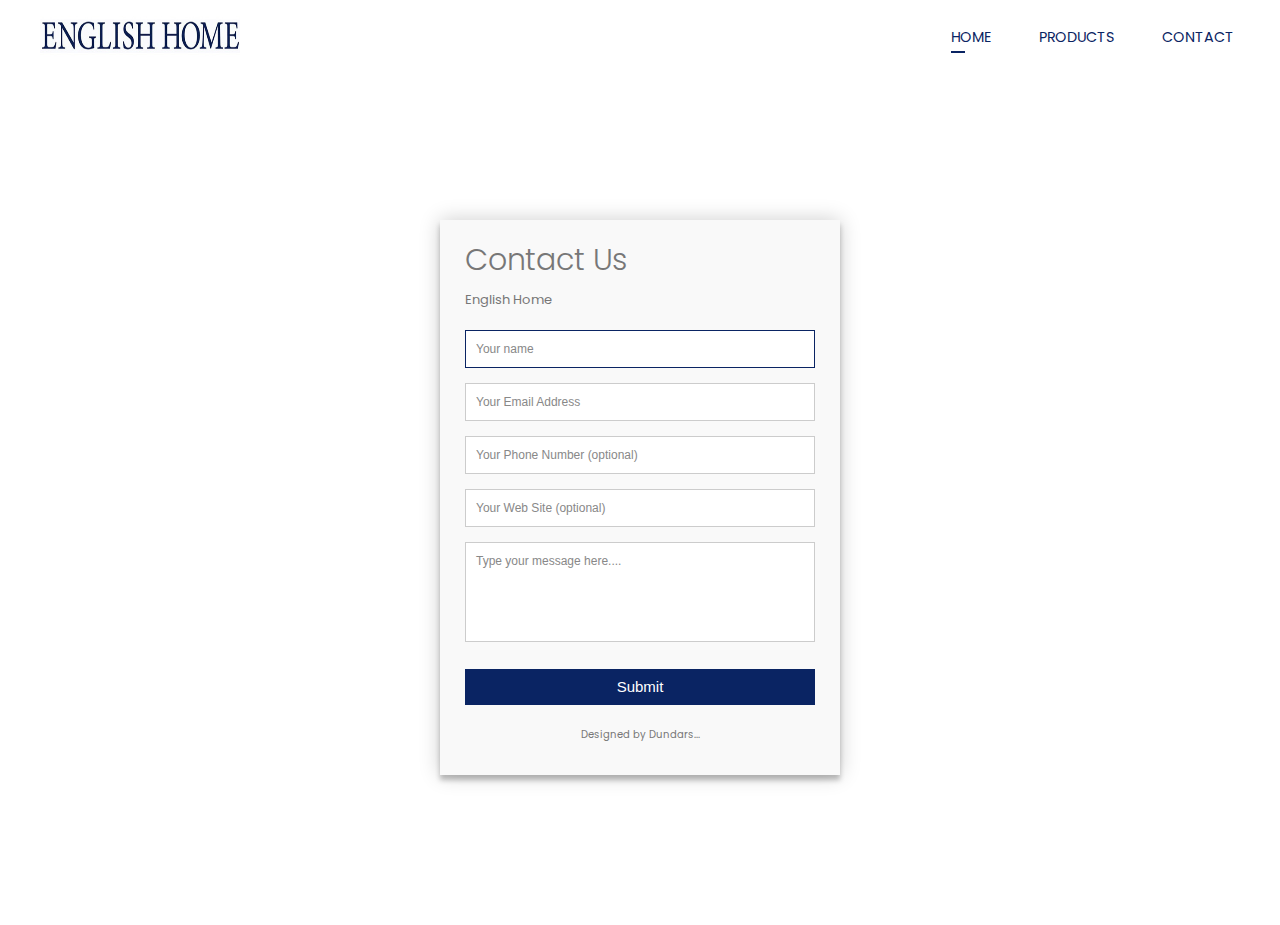
<file: contact.html>
<!DOCTYPE html>
<html lang="en">
<head>
    <meta charset="UTF-8">
    <meta http-equiv="X-UA-Compatible" content="IE=edge">
    <meta name="viewport" content="width=device-width, initial-scale=1.0">
    <title>English Home</title>
    <link rel="preconnect" href="https://fonts.googleapis.com"><link rel="preconnect" href="https://fonts.gstatic.com" crossorigin><link href="https://fonts.googleapis.com/css2?family=Playfair+Display&family=Poppins:wght@200;400;700&display=swap" rel="stylesheet">
     
    <link rel="stylesheet" href="css/contact.css"> 
     
    
</head>
<body>
    <div class="overlay"></div>
    <div class="wrapper">
        <header>
            <a href="#"><img  class="logoimg" src="/imgs/logo.png" alt="English home logo"  ></a>
            
            <nav>
                <ul>
                    <li><a href="index.html" class="active">Home</a></li>
                    <li><a href="product.html">Products</a></li>
                    
                    <li><a href="#">Contact</a></li>
                </ul>
            </nav>
        </header>

         
  
    
       
    
         
        <body>
       <div class="container">  
  <form id="contact" action="" method="post">
    <h3> Contact Us</h3>
    <h4>English Home</h4>
    <fieldset>
      <input placeholder="Your name" type="text" tabindex="1" required autofocus>
    </fieldset>
    <fieldset>
      <input placeholder="Your Email Address" type="email" tabindex="2" required>
    </fieldset>
    <fieldset>
      <input placeholder="Your Phone Number (optional)" type="tel" tabindex="3" required>
    </fieldset>
    <fieldset>
      <input placeholder="Your Web Site (optional)" type="url" tabindex="4" required>
    </fieldset>
    <fieldset>
      <textarea placeholder="Type your message here...." tabindex="5" required></textarea>
    </fieldset>
    <fieldset>
      <button name="submit" type="submit" id="contact-submit" data-submit="...Sending">Submit</button>
    </fieldset>
    <p class="copyright">Designed by  Dundars...</p>
  </form>
</div>
      </div>
    
</html>
</file>
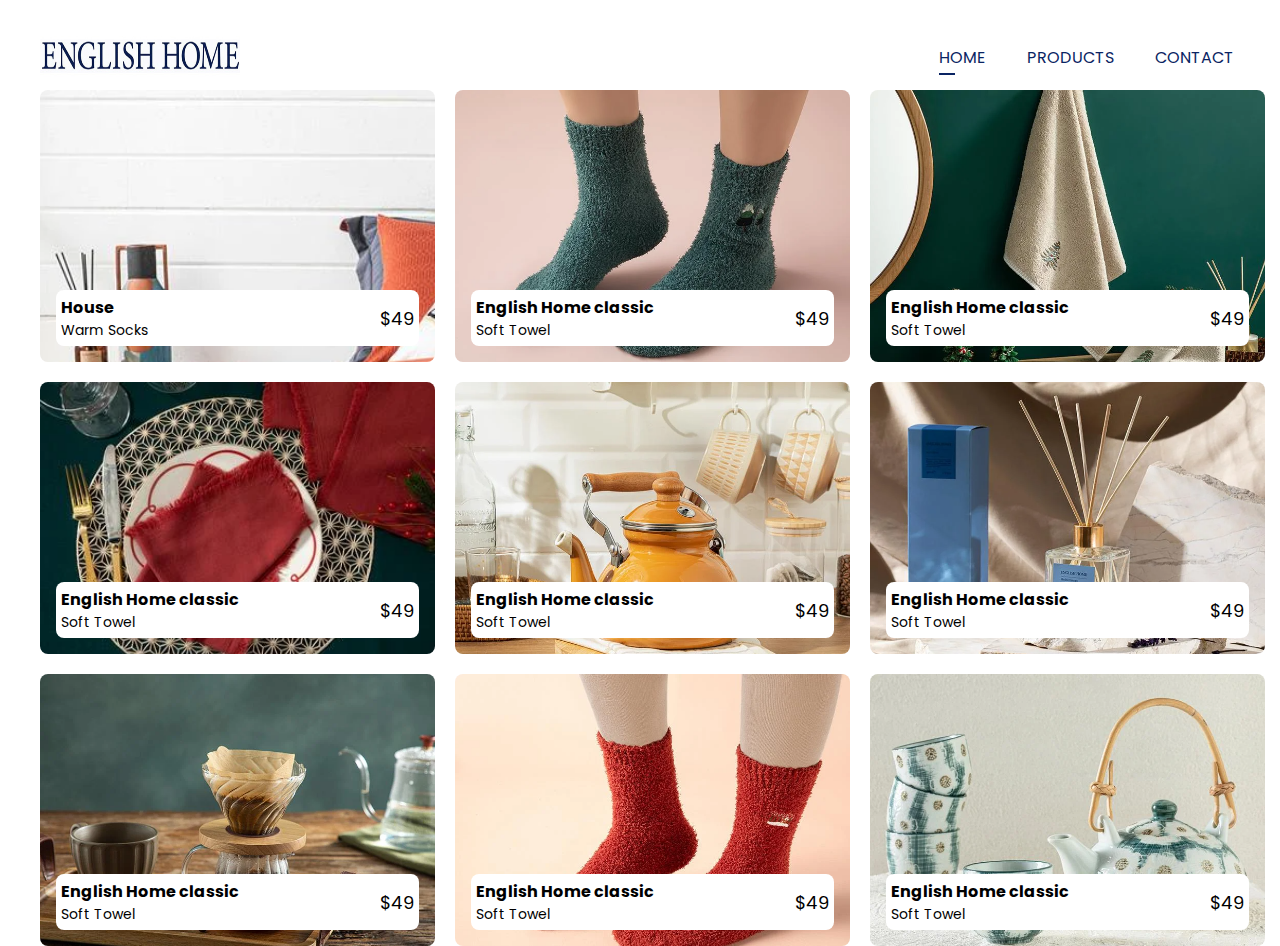
<file: product.html>
<!DOCTYPE html>
<html lang="en">
<head>
    <meta charset="UTF-8">
    <meta http-equiv="X-UA-Compatible" content="IE=edge">
    <meta name="viewport" content="width=device-width, initial-scale=1.0">
    <title>English Home</title>
    <link rel="preconnect" href="https://fonts.googleapis.com"><link rel="preconnect" href="https://fonts.gstatic.com" crossorigin><link href="https://fonts.googleapis.com/css2?family=Playfair+Display&family=Poppins:wght@200;400;700&display=swap" rel="stylesheet">
     
    <link rel="stylesheet" href="css/main.css"> 
    
</head>
<body>
    <div class="overlay"></div>
    <div class="wrapper">
        <header>
            <a href="#"><img  class="logoimg" src="/imgs/logo.png" alt="English home logo"  ></a>
            
            <nav>
                <ul>
                    <li><a href="index.html" class="active">Home</a></li>
                    <li><a href="#">Products</a></li>
                    <li><a href="contact.html">Contact</a></li>
                </ul>
            </nav>
        </header>

         
             
            <div class="maincol">
                
                  <div class="card cardproduct1" id="crd1" >
                       
                    
                    <div class="card-details-product">
                        <div>
                            <a  class="product-title-product">  House</a>
                            <p>	Warm Socks</p>
                        </div>
                        <p class="product-price-product">$49</p>
                    </div>
                </div>
           
                <div class="card cardproduct2" id="crd2">
                    <div class="card-details-product">
                        <div>
                            <a href="#" class="product-title-product">English Home classic</a>
                            <p>Soft Towel</p>
                        </div>
                        <p class="product-price-product">$49</p>
                    </div>
                </div>
                <div class="card cardproduct3"id="crd3">
                    <div class="card-details-product">
                        <div>
                            <a href="#" class="product-title-product">English Home classic</a>
                            <p>Soft Towel</p>
                        </div>
                        <p class="product-price-product">$49</p>
                    </div>
                </div>

                <div class="card cardproduct4" id="crd4">
                    <div class="card-details-product">
                        <div>
                            <a href="#" class="product-title-product">English Home classic</a>
                            <p>Soft Towel</p>
                        </div>
                        <p class="product-price-product">$49</p>
                    </div>
                </div>
                <div class="card cardproduct5" id="crd5">
                    <div class="card-details-product">
                        <div>
                            <a href="#" class="product-title-product">English Home classic</a>
                            <p>Soft Towel</p>
                        </div>
                        <p class="product-price-product">$49</p>
                    </div>
                </div>
                <div class="card cardproduct6" id="crd6">
                    <div class="card-details-product">
                        <div>
                            <a href="#" class="product-title-product">English Home classic</a>
                            <p>Soft Towel</p>
                        </div>
                        <p class="product-price-product">$49</p>
                    </div>
                </div>
                <div class="card cardproduct7" id="crd7">
                    <div class="card-details-product">
                        <div>
                            <a href="#" class="product-title-product">English Home classic</a>
                            <p>Soft Towel</p>
                        </div>
                        <p class="product-price-product">$49</p>
                    </div>
                </div>

                <div class="card cardproduct8" id="crd8">
                    <div class="card-details-product">
                        <div>
                            <a href="#" class="product-title-product">English Home classic</a>
                            <p>Soft Towel</p>
                        </div>
                        <p class="product-price-product">$49</p>
                    </div>
                </div>
                <div class="card cardproduct9" id="crd9">
                    <div class="card-details-product">
                        <div>
                            <a href="#" class="product-title-product">English Home classic</a>
                            <p>Soft Towel</p>
                        </div>
                        <p class="product-price-product">$49</p>
                    </div>
                </div>
            </div>
         
    </div>

    <script src="mn.js"></script>


</body>
</html>
</file>
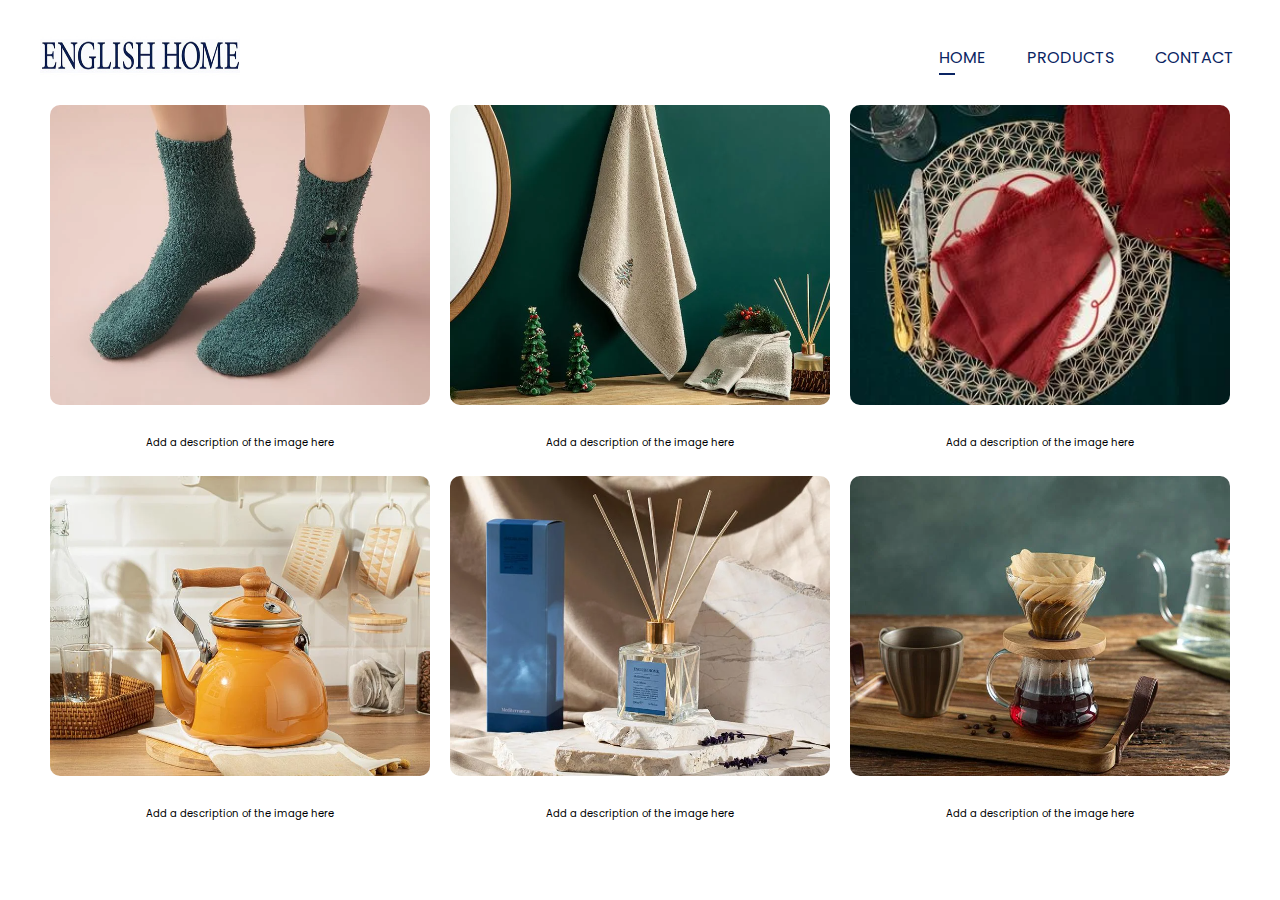
<file: product2.html>
<!DOCTYPE html>
<html lang="en">
<head>
    <meta charset="UTF-8">
    <meta http-equiv="X-UA-Compatible" content="IE=edge">
    <meta name="viewport" content="width=device-width, initial-scale=1.0">
    <title>English Home</title>
    <link rel="preconnect" href="https://fonts.googleapis.com"><link rel="preconnect" href="https://fonts.gstatic.com" crossorigin><link href="https://fonts.googleapis.com/css2?family=Playfair+Display&family=Poppins:wght@200;400;700&display=swap" rel="stylesheet">
     
    <link rel="stylesheet" href="css/main.css"> 
    
</head>
<body>
    <div class="overlay">
    <div class="wrapper">
        <header>
            <a href="#"><img  class="logoimg" src="/imgs/logo.png" alt="English home logo"  ></a>
            
            <nav>
                <ul>
                    <li><a href="index.html" class="active">Home</a></li>
                    <li><a href="#">Products</a></li>
                    <li><a href="contact.html">Contact</a></li>
                </ul>
            </nav>
        </header>

        <div class="gallery">
            <a target="_blank" href="img_5terre.jpg">
              <img src="imgs/clothing2.png" alt="Cinque Terre"  >
            </a>
            <div class="desc">Add a description of the image here</div>
          </div>
          
          <div class="gallery">
            <a target="_blank" href="img_forest.jpg">
              <img src="imgs/clothing3.png" alt="Forest"  >
            </a>
            <div class="desc">Add a description of the image here</div>
          </div>
          
          <div class="gallery">
            <a target="_blank" href="img_lights.jpg">
              <img src="imgs/clothing4.png" alt="Northern Lights"  >
            </a>
            <div class="desc">Add a description of the image here</div>
          </div>
          
          <div class="gallery">
            <a target="_blank" href="img_mountains.jpg">
              <img src="imgs/clothing5.png" alt="Mountains"  >
            </a>
            <div class="desc">Add a description of the image here</div>
          </div>
          <div class="gallery">
            <a target="_blank" href="img_mountains.jpg">
              <img src="imgs/clothing6.png" alt="Mountains"  >
            </a>
            <div class="desc">Add a description of the image here</div>
          </div>
          <div class="gallery">
            <a target="_blank" href="img_mountains.jpg">
              <img src="imgs/clothing7.png" alt="Mountains"  >
            </a>
            <div class="desc">Add a description of the image here</div>
          </div>
         
          
             

    </div>
</body>
</html>
</file>
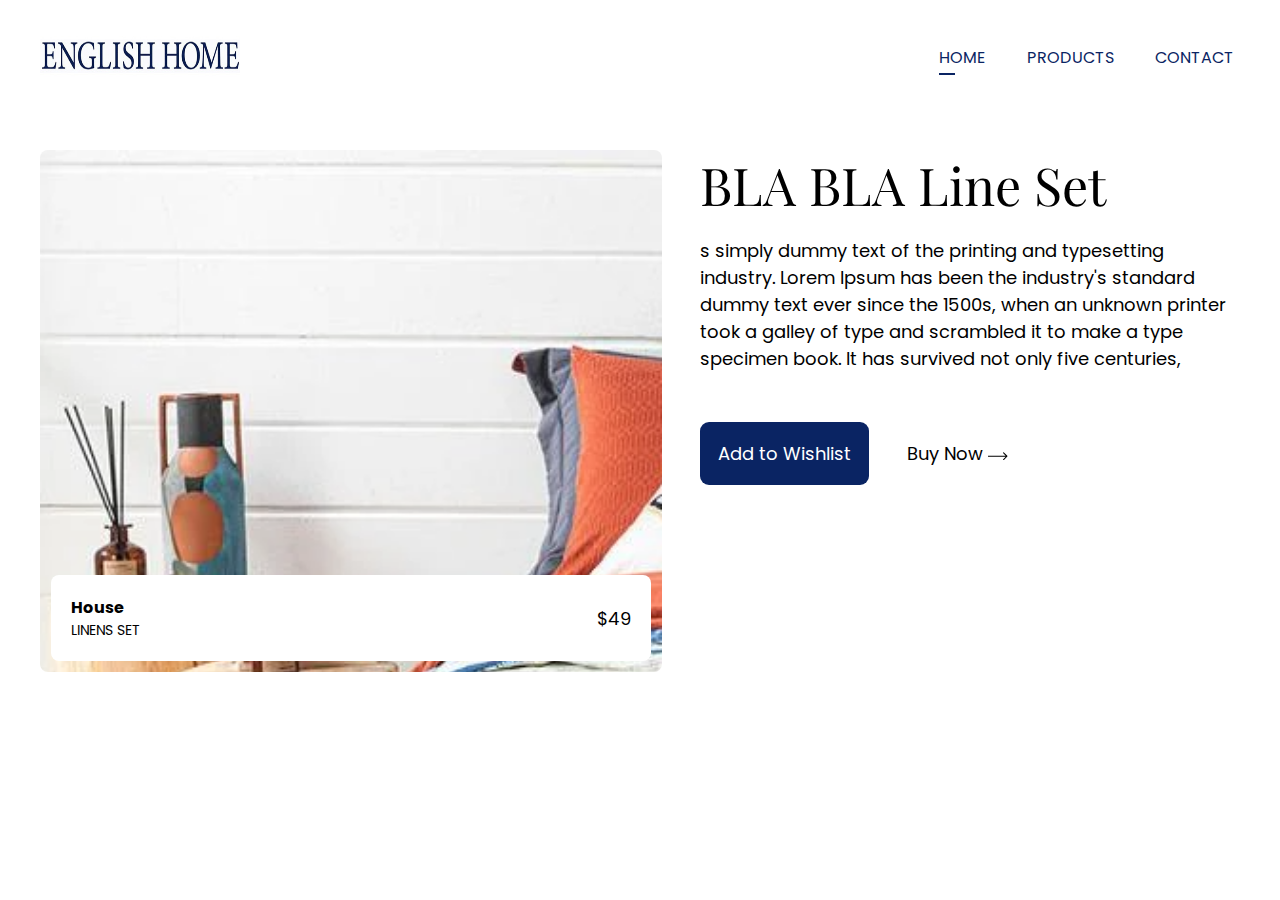
<file: mainp/mp1.html>
<!DOCTYPE html>
<html lang="en">
<head>
    <meta charset="UTF-8">
    <meta http-equiv="X-UA-Compatible" content="IE=edge">
    <meta name="viewport" content="width=device-width, initial-scale=1.0">
    <title>English Home</title>
    <link rel="preconnect" href="https://fonts.googleapis.com"><link rel="preconnect" href="https://fonts.gstatic.com" crossorigin><link href="https://fonts.googleapis.com/css2?family=Playfair+Display&family=Poppins:wght@200;400;700&display=swap" rel="stylesheet">
     
    <link rel="stylesheet" href="../css/products.css"> 
    
</head>
<body>
    <div class="overlay"></div>
    <div class="wrapper">
        <header>
            <a href="#"><img  class="logoimg" src="/imgs/logo.png" alt="English home logo"  ></a>
            
            <nav>
                <ul>
                    <li><a href="../index.html" class="active">Home</a></li>
                    <li><a href="../product.html">Products</a></li>
                    <li><a href="../contact.html">Contact</a></li>
                </ul>
            </nav>
        </header>

        <main>

            <div class="leftproductp">
                <div class="card card1">
                    <div class="card-details">
                        <div>
                            <a href="#" class="product-title"> House</a>
                            <p> LINENS SET </p>
                        </div>
                        <p class="product-price">$49</p>
                    </div>
                </div>
               
                
            </div>

            <div class="right-texarea">
                <h1> BLA BLA Line Set</h1>
                <p class="subhead">
                    s simply dummy text of the printing and typesetting industry. Lorem Ipsum has been the industry's standard dummy text ever since the 1500s, when an unknown printer took a galley of type and scrambled it to make a type specimen book. It has survived not only five centuries, 
                </p>
                <div class="cta-btns">
                    <a href="#" class="primary-cta">Add to Wishlist</a>
                    
                    <a href="#" class="secondary-cta">
                        <span>Buy Now</span>
                        <svg viewBox="0 0 19 8" fill="none">
                            <path d="M18.3536 4.35355C18.5488 4.15829 18.5488 3.84171 18.3536 3.64645L15.1716 0.464466C14.9763 0.269204 14.6597 0.269204 14.4645 0.464466C14.2692 0.659728 14.2692 0.976311 14.4645 1.17157L17.2929 4L14.4645 6.82843C14.2692 7.02369 14.2692 7.34027 14.4645 7.53553C14.6597 7.7308 14.9763 7.7308 15.1716 7.53553L18.3536 4.35355ZM0 4.5H18V3.5H0V4.5Z" fill="black"/>
                        </svg> 
                    </a>
                </div>

              
            </div>
         
        </main>
    </div>


</body>
</html>
</file>
<file: css/contact.css>
.wrapper {
    max-width: 1200px;
    margin: 0 auto;
}

/* Navbar */

header {
    display: flex;
    justify-content: space-between;
    align-items: center;
}


 .logoimg{

    width: 20em;
height: 5.5em;
display: flex;
margin-top: 1em;
margin-bottom: .5em;
  margin-right: 4em;
  margin-left: 0;
 }

nav {
     /*margin: 4em;*/

 margin-top: 1em;
  margin-bottom: .5em;
  margin-right: .6em;
  margin-left: 80px;
     
}

nav ul {
    list-style-type: none;
    display: flex;
    gap: 3rem;
    margin: 0;
}

nav ul li a {
    text-decoration: none;
    color: #0A2463;
    text-transform: uppercase;
    font-size: .9rem;
    position: relative;
}
nav ul li a:hover {
    background-color: #0A2463;
    color:white;
      text-decoration: none;
     padding: .2em;
     border-radius: 4px;
    
}

nav ul li a.active:before {
    position: absolute;
    content: "";
    width: 35%;
    height: 1px;
    border-bottom: 2px solid #0A2463;;
    bottom: -6px;
}

nav ul li a:before {
    position: absolute;
    content: "";
    width: 0%;
    height: 1px;
    border-bottom: 2px solid rgb(122, 122, 122);
    bottom: -6px;
    transition: width .3s;
}

/* navbar ends */
/* navbar ends */
/* navbar ends */
/* navbar ends */












/*  CONTACT PAGE css*/
/*  CONTACT PAGE css*/
/*  CONTACT PAGE css*/
/*  CONTACT PAGE css bellow bellow bellow bellow bellow bellow */
/*  CONTACT PAGE css*/
/*  CONTACT PAGE css*/
/*  CONTACT PAGE css*/

@import url(https://fonts.googleapis.com/css?family=Roboto:400,300,600,400italic);
* {
  margin: 0;
  padding: 0;
  box-sizing: border-box;
  -webkit-box-sizing: border-box;
  -moz-box-sizing: border-box;
  -webkit-font-smoothing: antialiased;
  -moz-font-smoothing: antialiased;
  -o-font-smoothing: antialiased;
  -font-smoothing: antialiased;
  -text-rendering: optimizeLegibility;
}

body {
 
  margin: 0;
  font-family: 'Poppins';
  line-height: 30px;
  font-size: 62.5%;
  color: #777;
  background: #fff;
}

.container {
  max-width: 400px;
  width: 100%;
  margin-left: auto;
    margin-right: auto;
    margin-top: 0;
    margin-bottom: 0;
    position: relative;
}

#contact input[type="text"],
#contact input[type="email"],
#contact input[type="tel"],
#contact input[type="url"],
#contact textarea,
#contact button[type="submit"] {
  font: 400 12px/16px "Roboto", Helvetica, Arial, sans-serif;
}

#contact {
  background: #F9F9F9;
  padding: 25px;
  margin: 150px 0;
  box-shadow: 0 0 20px 0 rgba(0, 0, 0, 0.2), 0 5px 5px 0 rgba(0, 0, 0, 0.24);
}

#contact h3 {
  display: block;
  font-size: 30px;
  font-weight: 300;
  margin-bottom: 10px;
}

#contact h4 {
  margin: 5px 0 15px;
  display: block;
  font-size: 13px;
  font-weight: 400;
}

fieldset {
  border: medium none !important;
  margin: 0 0 10px;
  min-width: 100%;
  padding: 0;
  width: 100%;
}

#contact input[type="text"],
#contact input[type="email"],
#contact input[type="tel"],
#contact input[type="url"],
#contact textarea {
  width: 100%;
  border: 1px solid #ccc;
  background: #FFF;
  margin: 0 0 5px;
  padding: 10px;
}

#contact input[type="text"]:hover,
#contact input[type="email"]:hover,
#contact input[type="tel"]:hover,
#contact input[type="url"]:hover,
#contact textarea:hover {
  -webkit-transition: border-color 0.3s ease-in-out;
  -moz-transition: border-color 0.3s ease-in-out;
  transition: border-color 0.3s ease-in-out;
  border: 1px solid #aaa;
}

#contact textarea {
  height: 100px;
  max-width: 100%;
  resize: none;
}

#contact button[type="submit"] {
  cursor: pointer;
  width: 100%;
  border: none;
  background: #0A2463;
  color: #FFF;
  margin: 0 0 5px;
  padding: 10px;
  font-size: 15px;
}

#contact button[type="submit"]:hover {
  background: #43A047;
  -webkit-transition: background 0.3s ease-in-out;
  -moz-transition: background 0.3s ease-in-out;
  transition: background-color 0.3s ease-in-out;
}

#contact button[type="submit"]:active {
  box-shadow: inset 0 1px 3px rgba(0, 0, 0, 0.5);
}

.copyright {
  text-align: center;
}

#contact input:focus,
#contact textarea:focus {
  outline: 0;
  border: 1px solid #0A2463;
}

::-webkit-input-placeholder {
  color: #888;
}

:-moz-placeholder {
  color: #888;
}

::-moz-placeholder {
  color: #888;
}

:-ms-input-placeholder {
  color: #888;
}

/* contact page ends */ 
/* contact page ends */ 
/* contact page ends */
</file>
<file: css/main.css>
/* main page css strt */  
html {
    font-size: 62.5%;
}

body {
    margin: 0;
    font-family: 'Poppins';
}


.wrapper {
    max-width: 1200px;
    margin: 0 auto;
}

/* Navbar */

header {
    display: flex;
    justify-content: space-between;
    align-items: center;
}


/* productss22*/ 
/* productss22*/
/* productss22*/
/* productss22*/
div.gallery {
  
    margin: 5;
    border: 60px;  
    float: left;
     background-color: white;
    
  }
  
  /* div.gallery:hover {
    border: 1px solid #777;
  }
   */ 
  div.gallery img {
    width: 380px;
    height: 300px;
    margin-top:5px;
    margin-right:0;
    margin-bottom:5px;
    margin-left: 0;
    padding: 10px;
    border-radius: 2em;
     
  }
  
  div.desc {
    padding: 10px;
    text-align: center;
  }

  /* productss22END*/
  /* productss22END*/
  /* productss22END*/
  /* productss22END*/
  /* productss22END*/
 .logoimg{

    width: 20em;
height: 5.5em;
display: flex;
margin-top: 3em;
margin-bottom: .5em;
  margin-right: 4em;
  margin-left: 0;
 }

nav {
     /*margin: 4em;*/

 margin-top: 3em;
  margin-bottom: .5em;
  margin-right: .6em;
  margin-left: 80px;
     
}

nav ul {
    list-style-type: none;
    display: flex;
    gap: 4.1rem;
    margin: 0;
}

nav ul li a {
    text-decoration: none;
    color: #0A2463;
    text-transform: uppercase;
    font-size: 1.6rem;
    position: relative;
}
nav ul li a:hover {
    background-color: #0A2463;
    color:white;
      text-decoration: none;
     padding: .2em;
     border-radius: 4px;
    
}

nav ul li a.active:before {
    position: absolute;
    content: "";
    width: 35%;
    height: 1px;
    border-bottom: 2px solid #0A2463;;
    bottom: -6px;
}

nav ul li a:before {
    position: absolute;
    content: "";
    width: 0%;
    height: 1px;
    border-bottom: 2px solid rgb(122, 122, 122);
    bottom: -6px;
    transition: width .3s;
}

/* Hero Section */

main {
    display: flex;
    gap: 8em;
    margin-top: 6em;
}

.left-col {
    width: 45%;
}
.right-col {
    flex-grow: 1;
}

 h1 {
    font-size: 5.2rem;
    font-family: 'Playfair Display';
    font-weight: normal;
    margin: 0;
    animation: myAnimh1 1s ease 0s 1 normal forwards;


    
}
 

.subhead {
    font-size: 1.8rem;
    animation: myAnim1 1s ease 0s 1 normal forwards;
}
@keyframes myAnimh1 {
	0% {
		opacity: 0;
	}

	100% {
		opacity: 1;
	}
}


.cta-btns {
    margin: 5em 0;
}

.cta-btns, .secondary-cta{
    display: flex;
    gap: 2em;
}

.primary-cta {
    background-color: #0A2463;
    font-size: 1.8rem;
     /* font-weight: bold; */ 
    color: white;
    text-decoration: none;
    border-radius: .5em;
    padding: 1em 1em;
}

.secondary-cta {
    font-size: 1.8rem;
    text-decoration: none;
    color: black;
    display: block;
    padding: 1em 0;
    text-decoration: none;
    border-radius: .5em;
    padding: 1em 1em;
}
 


.secondary-cta:hover {
    background-color: #0A2463;
    color:white;
      text-decoration: none;
      border-radius: .5em;
    
}
  
.secondary-cta svg {
    width: 20px;
    transition: transform .3s;
}


.news{
    display:flex;
    gap: 3em;
    padding: 5em;
    border: 2px solid black;
    border-radius: .8em;
    position: relative;
}

.news:before{

position:absolute;
content: ""; 
background: url("../imgs/confetti.svg");
width: 100px;
height: 100px;
top: -20px;
left: -20px;
}
p.employee{

    font-size: 3.3rem;
    margin: 0;
    font-weight: 200;
    line-height: 100%;

}
p.details{


    font-size: 1.4rem;
    margin:0;
}

/*right column gallery */ 
.right-col{
    display:grid;
    gap:2.3em;
    grid-template-columns: repeat(2, auto);
    grid-template-areas: "left ."
                         "left .";
}
.card{
     border-radius: .8em;
     padding: 1.1em;
     display: flex;
     align-items: end;
     background-size: 100%;
}
.card1 {

    grid-area: left;
    background-image: url("../imgs/clothing1.png");
    animation: animFt1 1s ease 0s 1 normal forwards;

}  
@keyframes animFt1 {
	0% {
		opacity: 0;
		transform: translateY(-50px);
	}

	100% {
		opacity: 1;
		transform: translateY(0);
	}

    
}  
.card2 {

 
    background-image: url("../imgs/clothing2.png");
    animation: animft23 1s ease 0s 1 normal forwards;
}
.card3 {

    
    background-image: url("../imgs/clothing3.png");
    animation: animft23 1s ease 0s 1 normal forwards;
}
 @keyframes animft23 {
	0% {
		opacity: 0;
		transform: translateX(50px);
	}

	100% {
		opacity: 1;
		transform: translateX(0);
	} 
}  
.card-details{

background: white;
border-radius: 0.8em;
padding: 2em;
width: 100%;
display:flex;
align-items: center;
justify-content: space-between;
}

.card-details a {


color: black;
text-decoration: none;
font-size: 1.6rem;
font-weight: bold;
}

.card-details p {

    font-size: 1.4rem;
    margin: 0;
}
p.product-price{
font-size: 1.8rem;

}

/* main page css ends */  

/* product part css  start*/

/* product part css */

/* product part css */
/* product part css */



.maincol{
    display:grid;
    gap:2em;
    grid-template-columns: repeat(3, auto);
    grid-template-areas: "1, 2, 3"
                         "1, 2, 3"
                         "1, 2, 3" ;
}

.maincol {
    flex-grow: 1;
}


.cardproduct1{
    border-radius: .8em;
    width: 36.3em;
    height: 24em;
    padding: 1.6em;
    display: flex;
    align-items: end;    
    background-size: 100%;
    grid-area: 1;
    background-image: url("../imgs/clothing1.png");  
    animation: animFt1 1s ease 0s 1 normal forwards;

}
@keyframes animFt1 {
	0% {
		opacity: 0;
		transform: translateY(-50px);
	}

	100% {
		opacity: 1;
		transform: translateY(0);
	}
}
.cardproduct2 {
    border-radius: .8em;
    width: 36.3em;
    height: 24em;
    padding: 1.6em;
    display: flex;
    align-items: end;
    background-size: 100%;
    background-image: url("../imgs/clothing2.png");
    animation: animFt1 1s ease 0s 1 normal forwards;
}
.cardproduct3 {

    border-radius: .8em;
    width: 36.3em;
    height: 24em;
    padding: 1.6em;
    display: flex;
    align-items: end;
    background-size: 100%;
    background-image: url("../imgs/clothing3.png");
    animation: animFt1 1s ease 0s 1 normal forwards;
}

.cardproduct4 {

    border-radius: .8em;
    width: 36.3em;
    height: 24em;
    padding: 1.6em;
    display: flex;
    align-items: end;
    background-size: 100%;
    background-image: url("../imgs/clothing4.png");
    animation: animFt1 1s ease 0s 1 normal forwards;
}

.cardproduct5 {
    border-radius: .8em;
    width: 36.3em;
    height: 24em;
    padding: 1.6em;
    display: flex;
    align-items: end;
    background-size: 100%;
    
    background-image: url("../imgs/clothing5.png");
    animation: animFt1 1s ease 0s 1 normal forwards;
}


.cardproduct6 {
    border-radius: .8em;
    width: 36.3em;
    height: 24em;
    padding: 1.6em;
    display: flex;
    align-items: end;
    background-size: 100%;
    
    background-image: url("../imgs/clothing6.png");
    animation: animFt1 1s ease 0s 1 normal forwards;
}

.cardproduct7 {
    border-radius: .8em;
    width: 36.3em;
    height: 24em;
    padding: 1.6em;
    display: flex;
    align-items: end;
    background-size: 100%;
    
    background-image: url("../imgs/clothing7.png");
    animation: animFt1 1s ease 0s 1 normal forwards;
}

.cardproduct8 {
    border-radius: .8em;
    width: 36.3em;
    height: 24em;
    padding: 1.6em;
    display: flex;
    align-items: end;
    background-size: 100%;
    
    background-image: url("../imgs/clothing8.png");
    animation: animFt1 1s ease 0s 1 normal forwards;
}
.cardproduct9 {

    border-radius: .8em;
    width: 36.3em;
    height: 24em;
    padding: 1.6em;
    display: flex;
    align-items: end;
    background-size: 100%;
    background-image: url("../imgs/clothing9.png");
    animation: animFt1 1s ease 0s 1 normal forwards;
}
 

.card-details-product{

background: white;
border-radius: 0.8em;
padding: .5em;
width: 100%;
display:flex;
align-items: center;
justify-content: space-between;
}

.card-details-product:hover {

    animation: productanm 1s ease 0s 1 normal forwards;
    color: #0A2463;
    background: white;
border-radius: 0.8em;
padding: .5em;
width: 100%;
display:flex;
align-items: center;
justify-content: space-between;
     
    }





    

@keyframes productanm {
	0% {
		opacity: 0;
	}

	100% {
		opacity: 1;
	}
}

.card-details-product a {


color: black;
text-decoration: none;
font-size: 1.6rem;
font-weight: bold;
}




.card-details-product p {

    font-size: 1.4rem;
    margin: 0;
}
p.product-price-product{
font-size: 1.8rem;

}


/* #0A2463*/
</file>
<file: css/products.css>
/* main page css strt */  
html {
    font-size: 62.5%;
}

body {
    margin: 0;
    font-family: 'Poppins';
}


.wrapper {
    max-width: 1200px;
    margin: 0 auto;
}

/* Navbar */

header {
    display: flex;
    justify-content: space-between;
    align-items: center;
}


 .logoimg{

    width: 20em;
height: 5.5em;
display: flex;
margin-top: 3em;
margin-bottom: .5em;
  margin-right: 4em;
  margin-left: 0;
 }

nav {
     /*margin: 4em;*/

 margin-top: 3em;
  margin-bottom: .5em;
  margin-right: .6em;
  margin-left: 80px;
     
}

nav ul {
    list-style-type: none;
    display: flex;
    gap: 4.1rem;
    margin: 0;
}

nav ul li a {
    text-decoration: none;
    color: #0A2463;
    text-transform: uppercase;
    font-size: 1.6rem;
    position: relative;
}
nav ul li a:hover {
    background-color: #0A2463;
    color:white;
      text-decoration: none;
     padding: .2em;
     border-radius: 4px;
    
}

nav ul li a.active:before {
    position: absolute;
    content: "";
    width: 35%;
    height: 1px;
    border-bottom: 2px solid #0A2463;;
    bottom: -6px;
}

nav ul li a:before {
    position: absolute;
    content: "";
    width: 0%;
    height: 1px;
    border-bottom: 2px solid rgb(122, 122, 122);
    bottom: -6px;
    transition: width .3s;
}

/* Hero Section */

main {
    display: flex;
    gap: 2em;
    margin-top: 6em;
}

.leftproductp {
    flex-grow: 1; 
}
.right-texarea {
    width: 45%;
}


/*left ********  part*/ 
/*left ********  part*/ 
/*left ********  part*/ 
/*left ********  part*/ 
/*left ********  part*/ 
/*left ********  part*/ 
/*left ******** column gallery */ 
.left-col{
    display:grid;
    gap:1em;
    grid-template-columns: repeat(1, auto);
     
     
                         
}
.card{
     border-radius: .8em;
     padding: 1.1em;
     display: flex;
     align-items: end;
     width: 60em;
     height: 50em;
     background-size: 100%;
}
.card1 {

    grid-area: left;
    background-image: url("../imgs/clothing1.png");
    animation: animFt1 1s ease 0s 1 normal forwards;

}  
@keyframes animFt1 {
	0% {
		opacity: 0;
		transform: translateY(-50px);
	}

	100% {
		opacity: 1;
		transform: translateY(0);
	}

    
}  


 @keyframes animft23 {
	0% {
		opacity: 0;
		transform: translateX(50px);
	}

	100% {
		opacity: 1;
		transform: translateX(0);
	} 
}  
.card-details{

background: white;
border-radius: 0.8em;
padding: 2em;
width: 100%;
display:flex;
align-items: center;
justify-content: space-between;
}

.card-details a {


color: black;
text-decoration: none;
font-size: 1.6rem;
font-weight: bold;
}

.card-details p {

    font-size: 1.4rem;
    margin: 0;
}
p.product-price{
font-size: 1.8rem;

}


/*right  part*/ 
/*right  part*/ 
/*right  part*/ 
/*right  part*/ 
/*right  part*/ 
/*right  part*/ 



h1 {
    font-size: 5.2rem;
    font-family: 'Playfair Display';
    font-weight: normal;
    margin: 0;
    animation: myAnimh1 1s ease 0s 1 normal forwards;


    
}
 

.subhead {
    font-size: 1.8rem;
    animation: myAnim1 1s ease 0s 1 normal forwards;
}
@keyframes myAnimh1 {
	0% {
		opacity: 0;
	}

	100% {
		opacity: 1;
	}
}


.cta-btns {
    margin: 5em 0;
}

.cta-btns, .secondary-cta{
    display: flex;
    gap: 2em;
}

.primary-cta {
    background-color: #0A2463;
    font-size: 1.8rem;
     /* font-weight: bold; */ 
    color: white;
    text-decoration: none;
    border-radius: .5em;
    padding: 1em 1em;
}

.secondary-cta {
    font-size: 1.8rem;
    text-decoration: none;
    color: black;
    display: block;
    padding: 1em 0;
    text-decoration: none;
    border-radius: .5em;
    padding: 1em 1em;
}
 


.secondary-cta:hover {
    background-color: #0A2463;
    color:white;
      text-decoration: none;
      border-radius: .5em;
    
}
  
.secondary-cta svg {
    width: 20px;
    transition: transform .3s;
}


 
p.employee{

    font-size: 3.3rem;
    margin: 0;
    font-weight: 200;
    line-height: 100%;

}
p.details{


    font-size: 1.4rem;
    margin:0;
}
</file>
